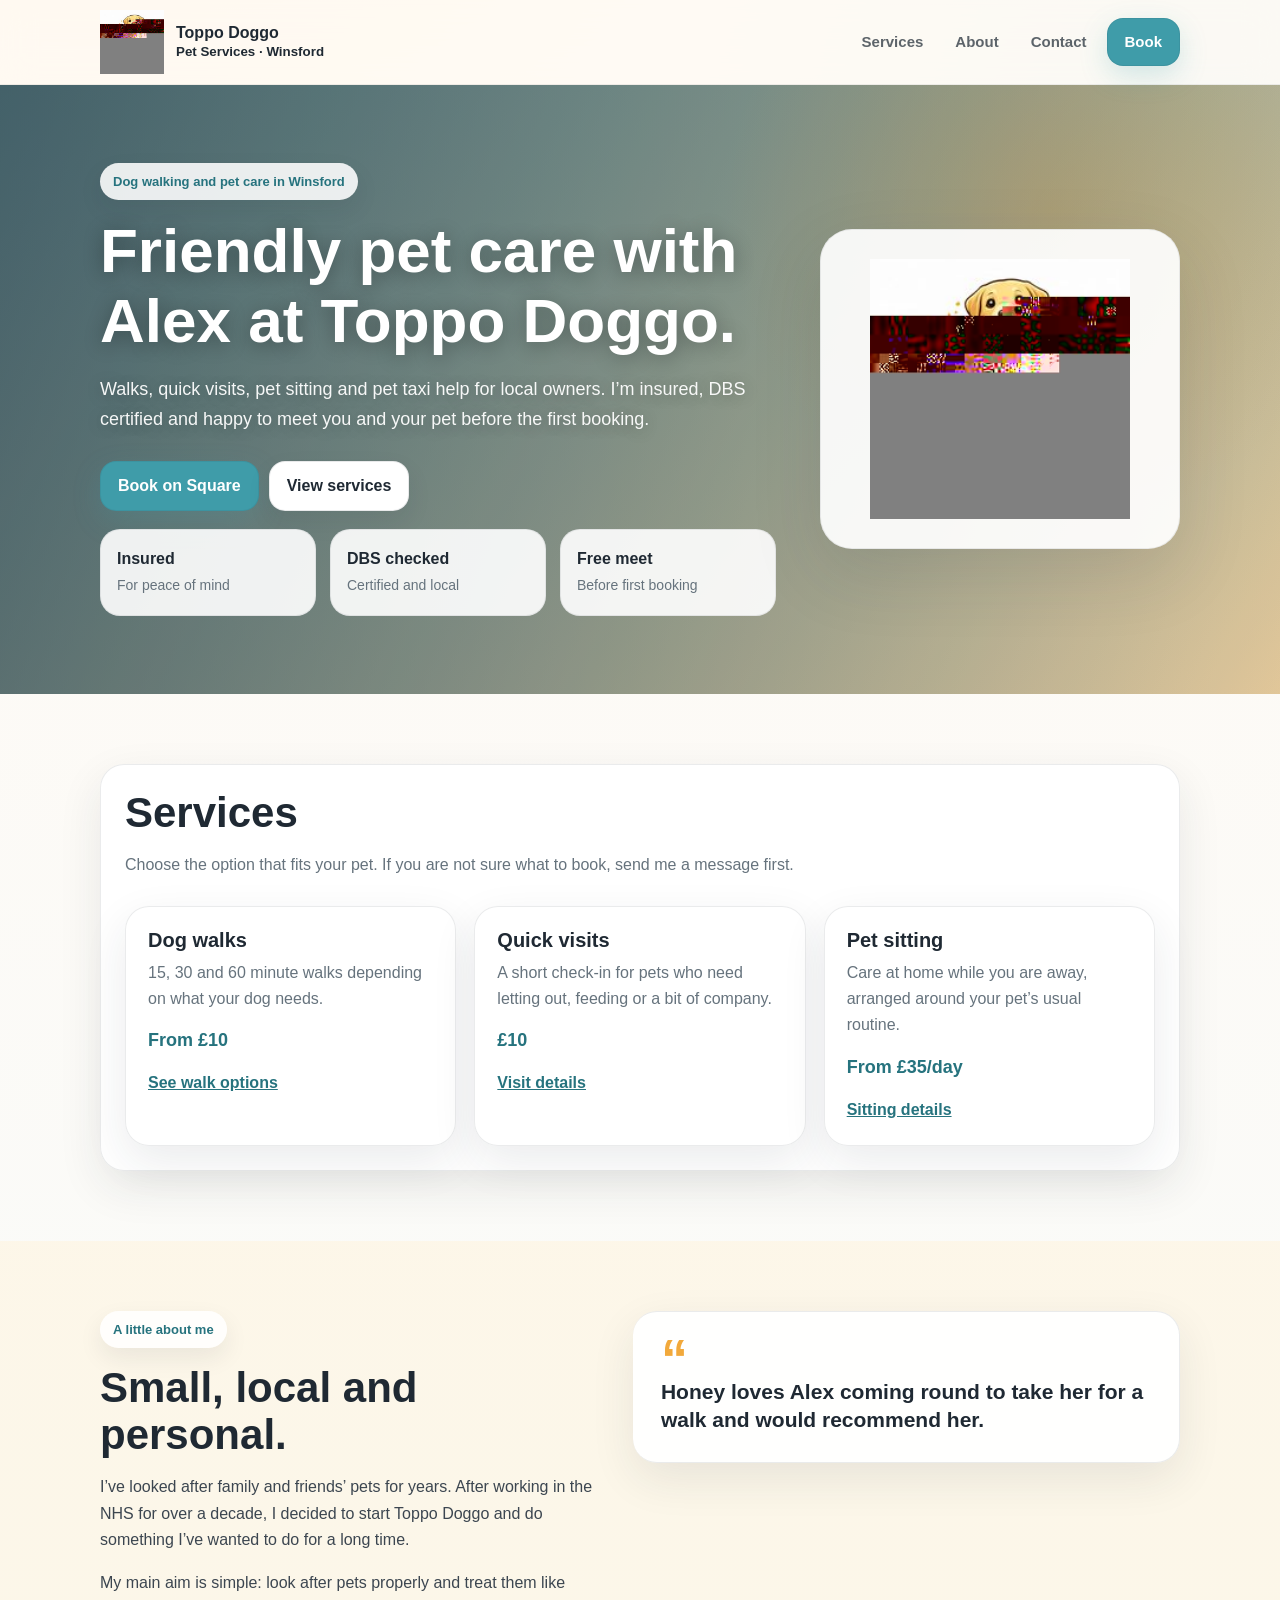
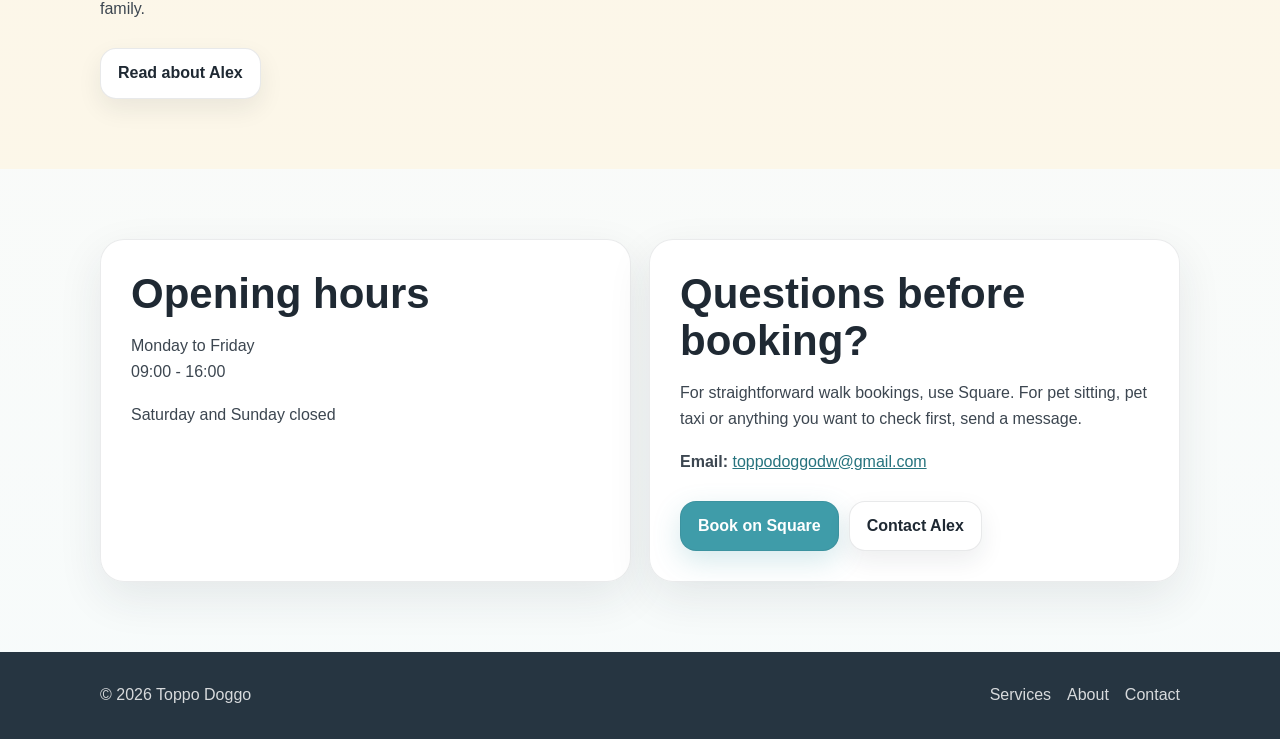
<file: index.html>
<!doctype html>
<html lang="en">
<head>
  <meta charset="utf-8">
  <meta name="viewport" content="width=device-width, initial-scale=1">
  <title>Toppo Doggo | Dog Walking and Pet Services in Winsford</title>
  <meta name="description" content="Dog walking, pet sitting, quick visits and pet taxi services in Winsford from Alex at Toppo Doggo.">
  <link rel="stylesheet" href="style.css">
</head>
<body>
  <a class="skip-link" href="#main">Skip to content</a>
  <header class="site-header">
    <div class="nav">
      <a class="brand" href="index.html" aria-label="Toppo Doggo home"><span class="logo-mark">Toppo Doggo</span><span>Toppo Doggo<br><small>Pet Services · Winsford</small></span></a>
      <nav class="nav-links" aria-label="Main navigation"><a href="services.html">Services</a><a href="about.html">About</a><a href="contact.html">Contact</a><a class="button" href="https://toppo-doggo.square.site/s/appointments">Book</a></nav>
    </div>
  </header>

  <main id="main">
    <section class="hero">
      <div class="hero-inner">
        <div>
          <p class="eyebrow">Dog walking and pet care in Winsford</p>
          <h1>Friendly pet care with Alex at Toppo Doggo.</h1>
          <p class="lead">Walks, quick visits, pet sitting and pet taxi help for local owners. I’m insured, DBS certified and happy to meet you and your pet before the first booking.</p>
          <div class="actions"><a class="button" href="https://toppo-doggo.square.site/s/appointments">Book on Square</a><a class="button secondary" href="services.html">View services</a></div>
          <div class="mini-grid">
            <div class="mini-card"><strong>Insured</strong><span>For peace of mind</span></div>
            <div class="mini-card"><strong>DBS checked</strong><span>Certified and local</span></div>
            <div class="mini-card"><strong>Free meet</strong><span>Before first booking</span></div>
          </div>
        </div>
        <aside class="logo-panel" aria-label="Toppo Doggo logo">
          <img src="assets/logo.svg" alt="Toppo Doggo Pet Services logo">
        </aside>
      </div>
    </section>

    <section class="section">
      <div class="wrap">
        <div class="notice-card">
          <div class="section-head">
            <h2>Services</h2>
            <p>Choose the option that fits your pet. If you are not sure what to book, send me a message first.</p>
          </div>
          <div class="grid">
            <article class="card"><h3>Dog walks</h3><p>15, 30 and 60 minute walks depending on what your dog needs.</p><span class="price">From &pound;10</span><a class="card-link" href="services.html">See walk options</a></article>
            <article class="card"><h3>Quick visits</h3><p>A short check-in for pets who need letting out, feeding or a bit of company.</p><span class="price">&pound;10</span><a class="card-link" href="quick-visit.html">Visit details</a></article>
            <article class="card"><h3>Pet sitting</h3><p>Care at home while you are away, arranged around your pet’s usual routine.</p><span class="price">From &pound;35/day</span><a class="card-link" href="pet-sitting.html">Sitting details</a></article>
          </div>
        </div>
      </div>
    </section>

    <section class="section cream">
      <div class="wrap split">
        <div>
          <p class="eyebrow">A little about me</p>
          <h2>Small, local and personal.</h2>
          <p>I’ve looked after family and friends’ pets for years. After working in the NHS for over a decade, I decided to start Toppo Doggo and do something I’ve wanted to do for a long time.</p>
          <p>My main aim is simple: look after pets properly and treat them like family.</p>
          <div class="actions"><a class="button secondary" href="about.html">Read about Alex</a></div>
        </div>
        <div class="quote"><p>Honey loves Alex coming round to take her for a walk and would recommend her.</p></div>
      </div>
    </section>

    <section class="section">
      <div class="wrap grid two">
        <div class="contact-panel">
          <h2>Opening hours</h2>
          <p>Monday to Friday<br>09:00 - 16:00</p>
          <p>Saturday and Sunday closed</p>
        </div>
        <div class="contact-panel">
          <h2>Questions before booking?</h2>
          <p>For straightforward walk bookings, use Square. For pet sitting, pet taxi or anything you want to check first, send a message.</p>
          <p><strong>Email:</strong> <a href="mailto:toppodoggodw@gmail.com">toppodoggodw@gmail.com</a></p>
          <div class="actions"><a class="button" href="https://toppo-doggo.square.site/s/appointments">Book on Square</a><a class="button secondary" href="contact.html">Contact Alex</a></div>
        </div>
      </div>
    </section>
  </main>

  <footer class="site-footer"><div class="footer-inner"><span>© 2026 Toppo Doggo</span><div class="footer-links"><a href="services.html">Services</a><a href="about.html">About</a><a href="contact.html">Contact</a></div></div></footer>
</body>
</html>
</file>
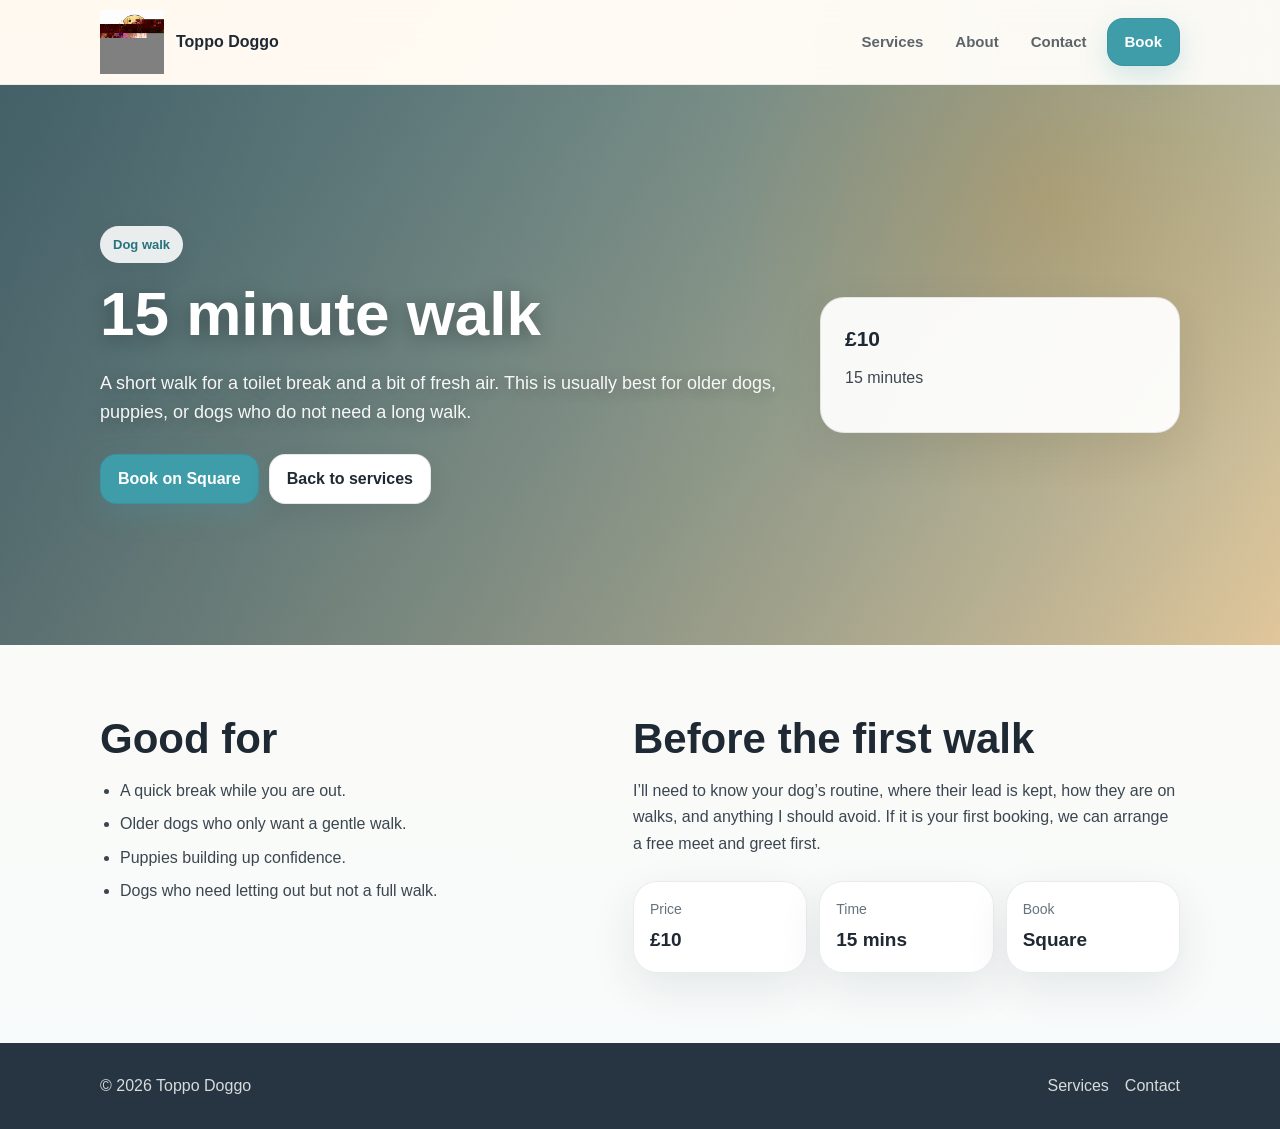
<file: 15-minute-walk.html>
<!doctype html>
<html lang="en">
<head><meta charset="utf-8"><meta name="viewport" content="width=device-width, initial-scale=1"><title>15 Minute Walk | Toppo Doggo</title><meta name="description" content="15 minute dog walk in Winsford from Toppo Doggo."><link rel="stylesheet" href="style.css"></head>
<body><a class="skip-link" href="#main">Skip to content</a><header class="site-header"><div class="nav"><a class="brand" href="index.html"><span class="logo-mark">TOPPO<br>DOGGO</span><span>Toppo Doggo</span></a><nav class="nav-links"><a href="services.html">Services</a><a href="about.html">About</a><a href="contact.html">Contact</a><a class="button" href="https://toppo-doggo.square.site/s/appointments">Book</a></nav></div></header><main id="main"><section class="hero"><div class="hero-inner"><div><p class="eyebrow">Dog walk</p><h1>15 minute walk</h1><p class="lead">A short walk for a toilet break and a bit of fresh air. This is usually best for older dogs, puppies, or dogs who do not need a long walk.</p><div class="actions"><a class="button" href="https://toppo-doggo.square.site/s/appointments">Book on Square</a><a class="button secondary" href="services.html">Back to services</a></div></div><aside class="notice-card"><strong>&pound;10</strong><p>15 minutes</p></aside></div></section><section class="section"><div class="wrap split"><div><h2>Good for</h2><ul class="list"><li>A quick break while you are out.</li><li>Older dogs who only want a gentle walk.</li><li>Puppies building up confidence.</li><li>Dogs who need letting out but not a full walk.</li></ul></div><div><h2>Before the first walk</h2><p>I’ll need to know your dog’s routine, where their lead is kept, how they are on walks, and anything I should avoid. If it is your first booking, we can arrange a free meet and greet first.</p><div class="service-meta"><div class="price-card"><span>Price</span><strong>&pound;10</strong></div><div class="price-card"><span>Time</span><strong>15 mins</strong></div><div class="price-card"><span>Book</span><strong>Square</strong></div></div></div></div></section></main><footer class="site-footer"><div class="footer-inner"><span>© 2026 Toppo Doggo</span><div class="footer-links"><a href="services.html">Services</a><a href="contact.html">Contact</a></div></div></footer></body></html>
</file>
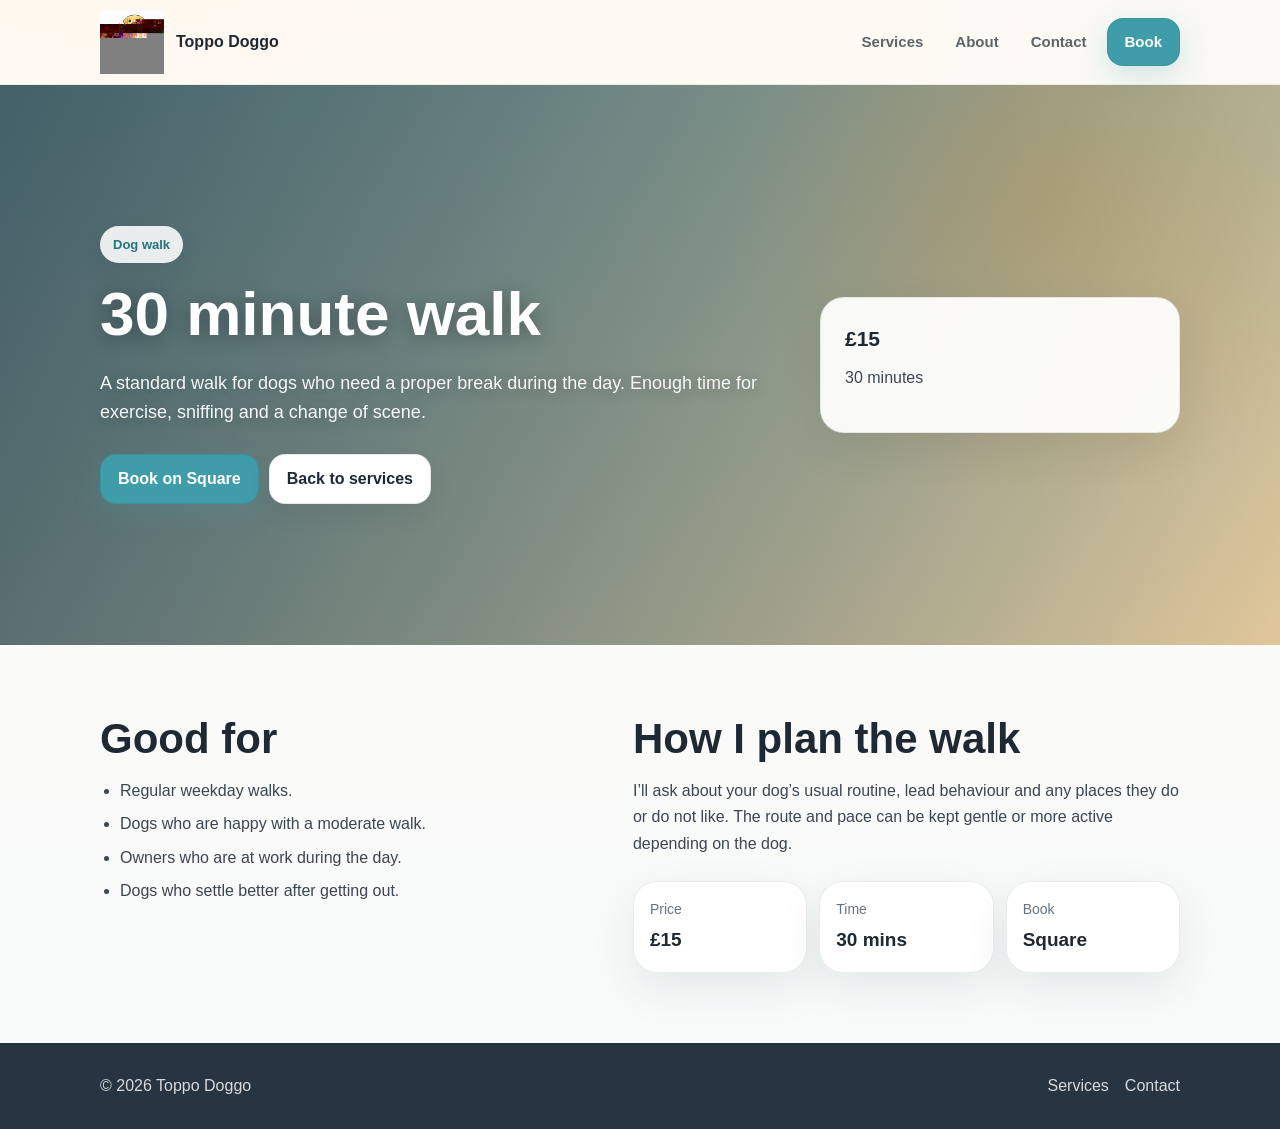
<file: 30-minute-walk.html>
<!doctype html>
<html lang="en">
<head><meta charset="utf-8"><meta name="viewport" content="width=device-width, initial-scale=1"><title>30 Minute Walk | Toppo Doggo</title><meta name="description" content="30 minute dog walk in Winsford from Toppo Doggo."><link rel="stylesheet" href="style.css"></head>
<body><a class="skip-link" href="#main">Skip to content</a><header class="site-header"><div class="nav"><a class="brand" href="index.html"><span class="logo-mark">TOPPO<br>DOGGO</span><span>Toppo Doggo</span></a><nav class="nav-links"><a href="services.html">Services</a><a href="about.html">About</a><a href="contact.html">Contact</a><a class="button" href="https://toppo-doggo.square.site/s/appointments">Book</a></nav></div></header><main id="main"><section class="hero"><div class="hero-inner"><div><p class="eyebrow">Dog walk</p><h1>30 minute walk</h1><p class="lead">A standard walk for dogs who need a proper break during the day. Enough time for exercise, sniffing and a change of scene.</p><div class="actions"><a class="button" href="https://toppo-doggo.square.site/s/appointments">Book on Square</a><a class="button secondary" href="services.html">Back to services</a></div></div><aside class="notice-card"><strong>&pound;15</strong><p>30 minutes</p></aside></div></section><section class="section"><div class="wrap split"><div><h2>Good for</h2><ul class="list"><li>Regular weekday walks.</li><li>Dogs who are happy with a moderate walk.</li><li>Owners who are at work during the day.</li><li>Dogs who settle better after getting out.</li></ul></div><div><h2>How I plan the walk</h2><p>I’ll ask about your dog’s usual routine, lead behaviour and any places they do or do not like. The route and pace can be kept gentle or more active depending on the dog.</p><div class="service-meta"><div class="price-card"><span>Price</span><strong>&pound;15</strong></div><div class="price-card"><span>Time</span><strong>30 mins</strong></div><div class="price-card"><span>Book</span><strong>Square</strong></div></div></div></div></section></main><footer class="site-footer"><div class="footer-inner"><span>© 2026 Toppo Doggo</span><div class="footer-links"><a href="services.html">Services</a><a href="contact.html">Contact</a></div></div></footer></body></html>
</file>
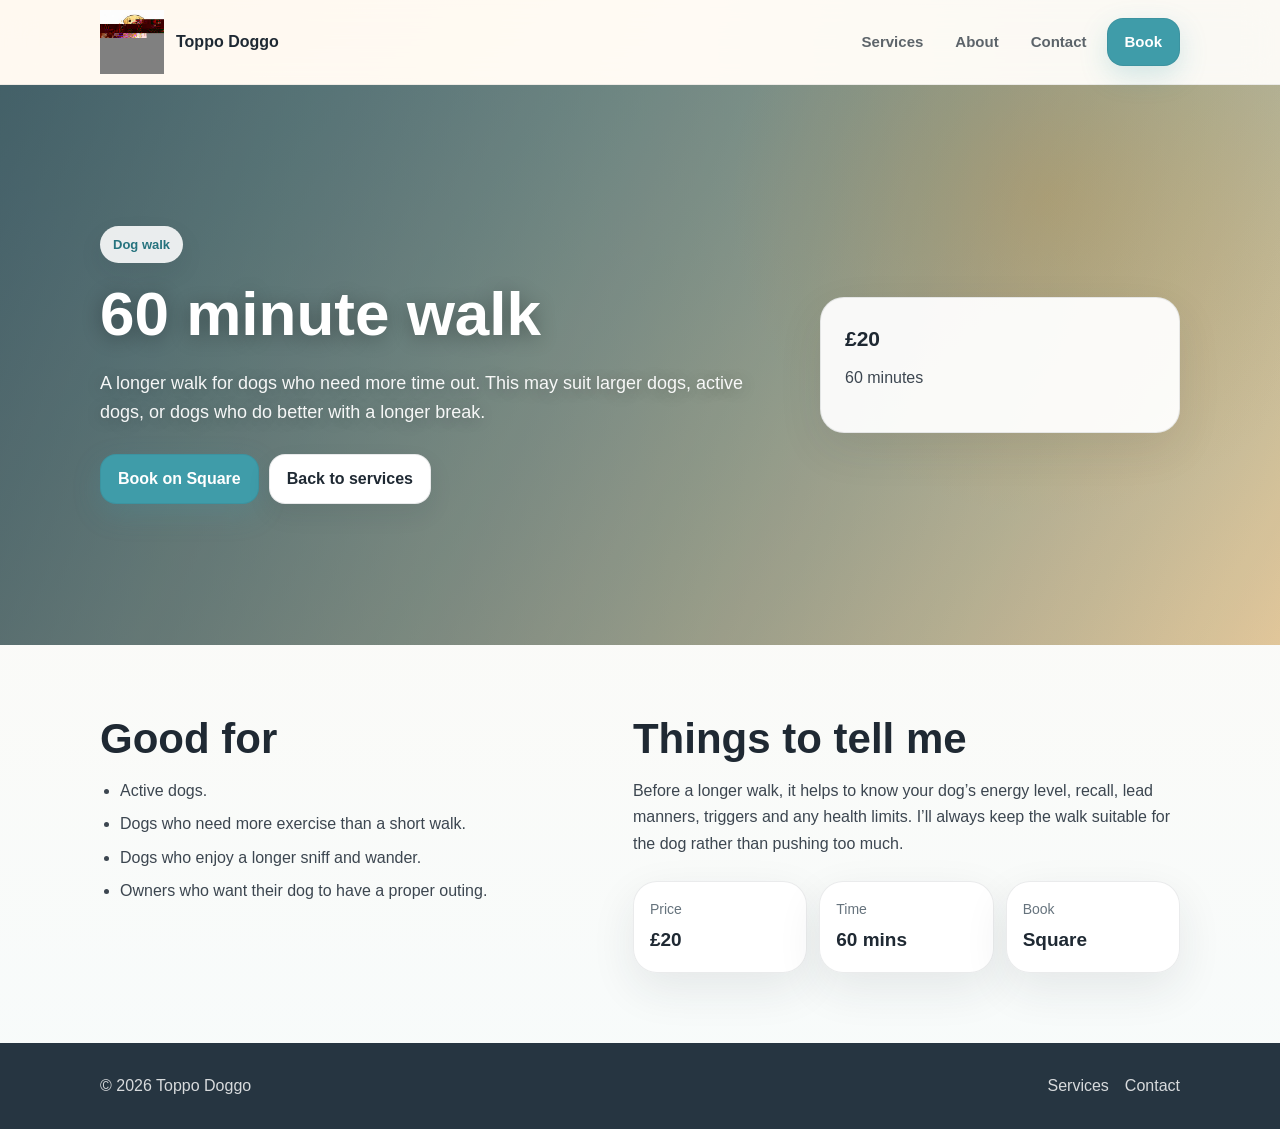
<file: 60-minute-walk.html>
<!doctype html>
<html lang="en">
<head><meta charset="utf-8"><meta name="viewport" content="width=device-width, initial-scale=1"><title>60 Minute Walk | Toppo Doggo</title><meta name="description" content="60 minute dog walk in Winsford from Toppo Doggo."><link rel="stylesheet" href="style.css"></head>
<body><a class="skip-link" href="#main">Skip to content</a><header class="site-header"><div class="nav"><a class="brand" href="index.html"><span class="logo-mark">TOPPO<br>DOGGO</span><span>Toppo Doggo</span></a><nav class="nav-links"><a href="services.html">Services</a><a href="about.html">About</a><a href="contact.html">Contact</a><a class="button" href="https://toppo-doggo.square.site/s/appointments">Book</a></nav></div></header><main id="main"><section class="hero"><div class="hero-inner"><div><p class="eyebrow">Dog walk</p><h1>60 minute walk</h1><p class="lead">A longer walk for dogs who need more time out. This may suit larger dogs, active dogs, or dogs who do better with a longer break.</p><div class="actions"><a class="button" href="https://toppo-doggo.square.site/s/appointments">Book on Square</a><a class="button secondary" href="services.html">Back to services</a></div></div><aside class="notice-card"><strong>&pound;20</strong><p>60 minutes</p></aside></div></section><section class="section"><div class="wrap split"><div><h2>Good for</h2><ul class="list"><li>Active dogs.</li><li>Dogs who need more exercise than a short walk.</li><li>Dogs who enjoy a longer sniff and wander.</li><li>Owners who want their dog to have a proper outing.</li></ul></div><div><h2>Things to tell me</h2><p>Before a longer walk, it helps to know your dog’s energy level, recall, lead manners, triggers and any health limits. I’ll always keep the walk suitable for the dog rather than pushing too much.</p><div class="service-meta"><div class="price-card"><span>Price</span><strong>&pound;20</strong></div><div class="price-card"><span>Time</span><strong>60 mins</strong></div><div class="price-card"><span>Book</span><strong>Square</strong></div></div></div></div></section></main><footer class="site-footer"><div class="footer-inner"><span>© 2026 Toppo Doggo</span><div class="footer-links"><a href="services.html">Services</a><a href="contact.html">Contact</a></div></div></footer></body></html>
</file>
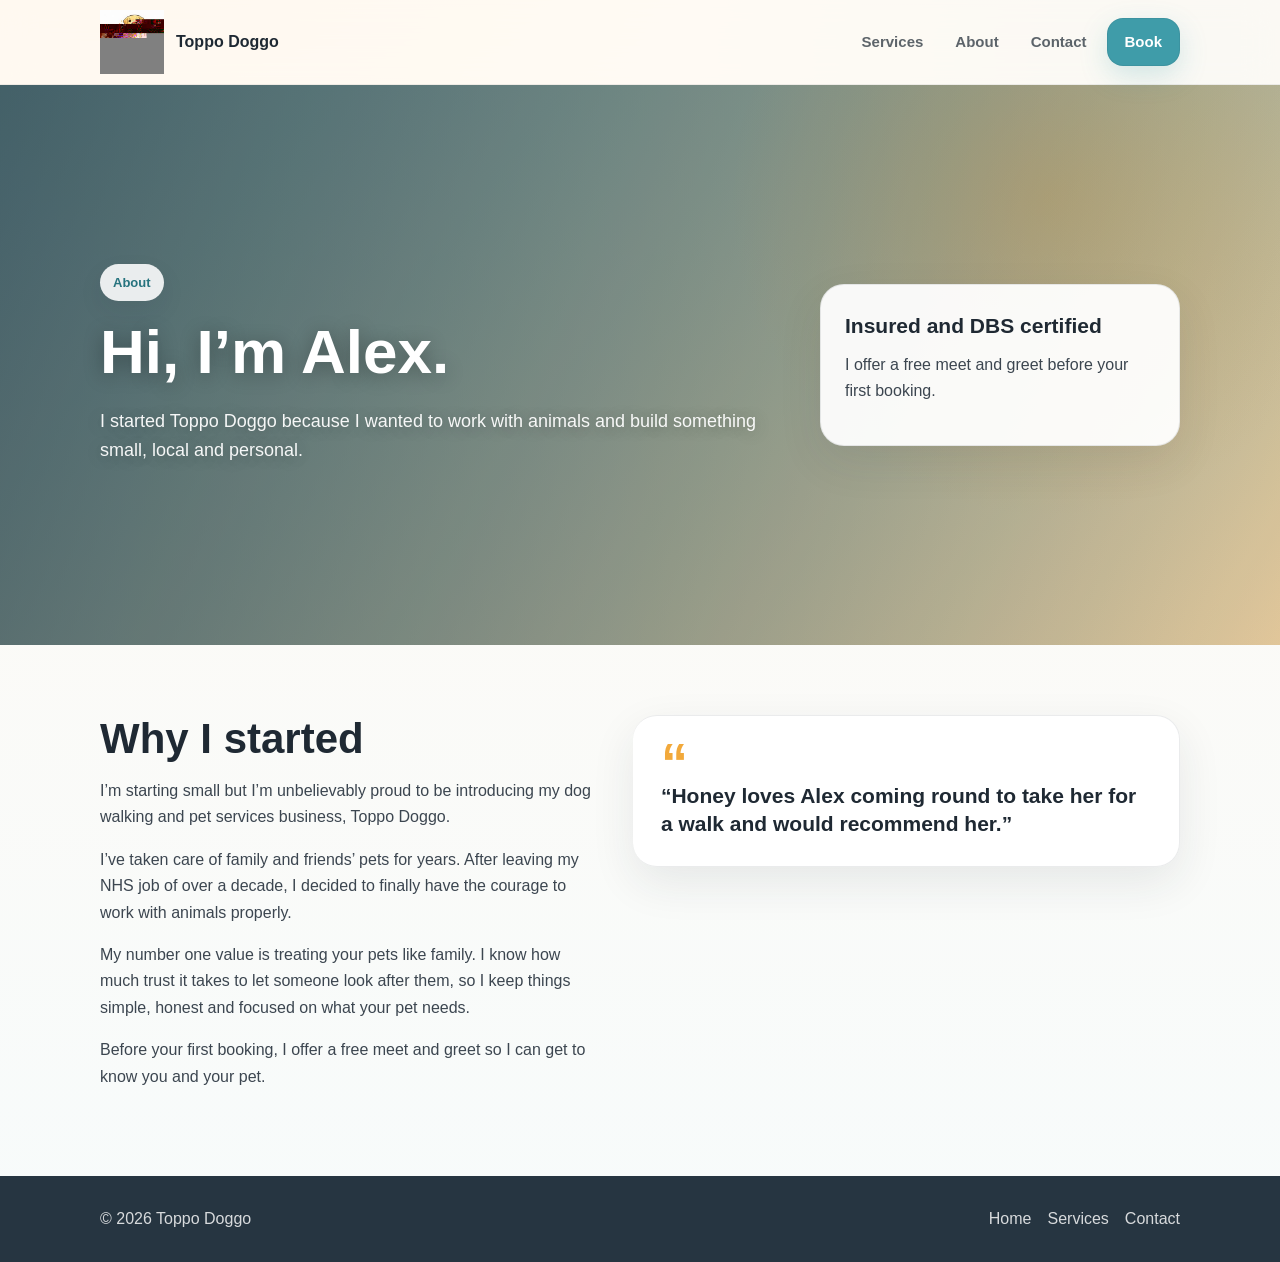
<file: about.html>
<!doctype html>
<html lang="en">
<head>
  <meta charset="utf-8">
  <meta name="viewport" content="width=device-width, initial-scale=1">
  <title>About Alex | Toppo Doggo</title>
  <meta name="description" content="Meet Alex, owner of Toppo Doggo dog walking and pet services in Winsford.">
  <link rel="stylesheet" href="style.css">
</head>
<body>
  <a class="skip-link" href="#main">Skip to content</a>
  <header class="site-header"><div class="nav"><a class="brand" href="index.html"><span class="logo-mark">TOPPO<br>DOGGO</span><span>Toppo Doggo</span></a><nav class="nav-links"><a href="services.html">Services</a><a href="about.html">About</a><a href="contact.html">Contact</a><a class="button" href="https://toppo-doggo.square.site/s/appointments">Book</a></nav></div></header>
  <main id="main">
    <section class="hero"><div class="hero-inner"><div><p class="eyebrow">About</p><h1>Hi, I’m Alex.</h1><p class="lead">I started Toppo Doggo because I wanted to work with animals and build something small, local and personal.</p></div><aside class="notice-card"><strong>Insured and DBS certified</strong><p>I offer a free meet and greet before your first booking.</p></aside></div></section>
    <section class="section"><div class="wrap split"><div><h2>Why I started</h2><p>I’m starting small but I’m unbelievably proud to be introducing my dog walking and pet services business, Toppo Doggo.</p><p>I’ve taken care of family and friends’ pets for years. After leaving my NHS job of over a decade, I decided to finally have the courage to work with animals properly.</p><p>My number one value is treating your pets like family. I know how much trust it takes to let someone look after them, so I keep things simple, honest and focused on what your pet needs.</p><p>Before your first booking, I offer a free meet and greet so I can get to know you and your pet.</p></div><div class="quote"><p>“Honey loves Alex coming round to take her for a walk and would recommend her.”</p></div></div></section>
  </main>
  <footer class="site-footer"><div class="footer-inner"><span>© 2026 Toppo Doggo</span><div class="footer-links"><a href="index.html">Home</a><a href="services.html">Services</a><a href="contact.html">Contact</a></div></div></footer>
</body>
</html>
</file>
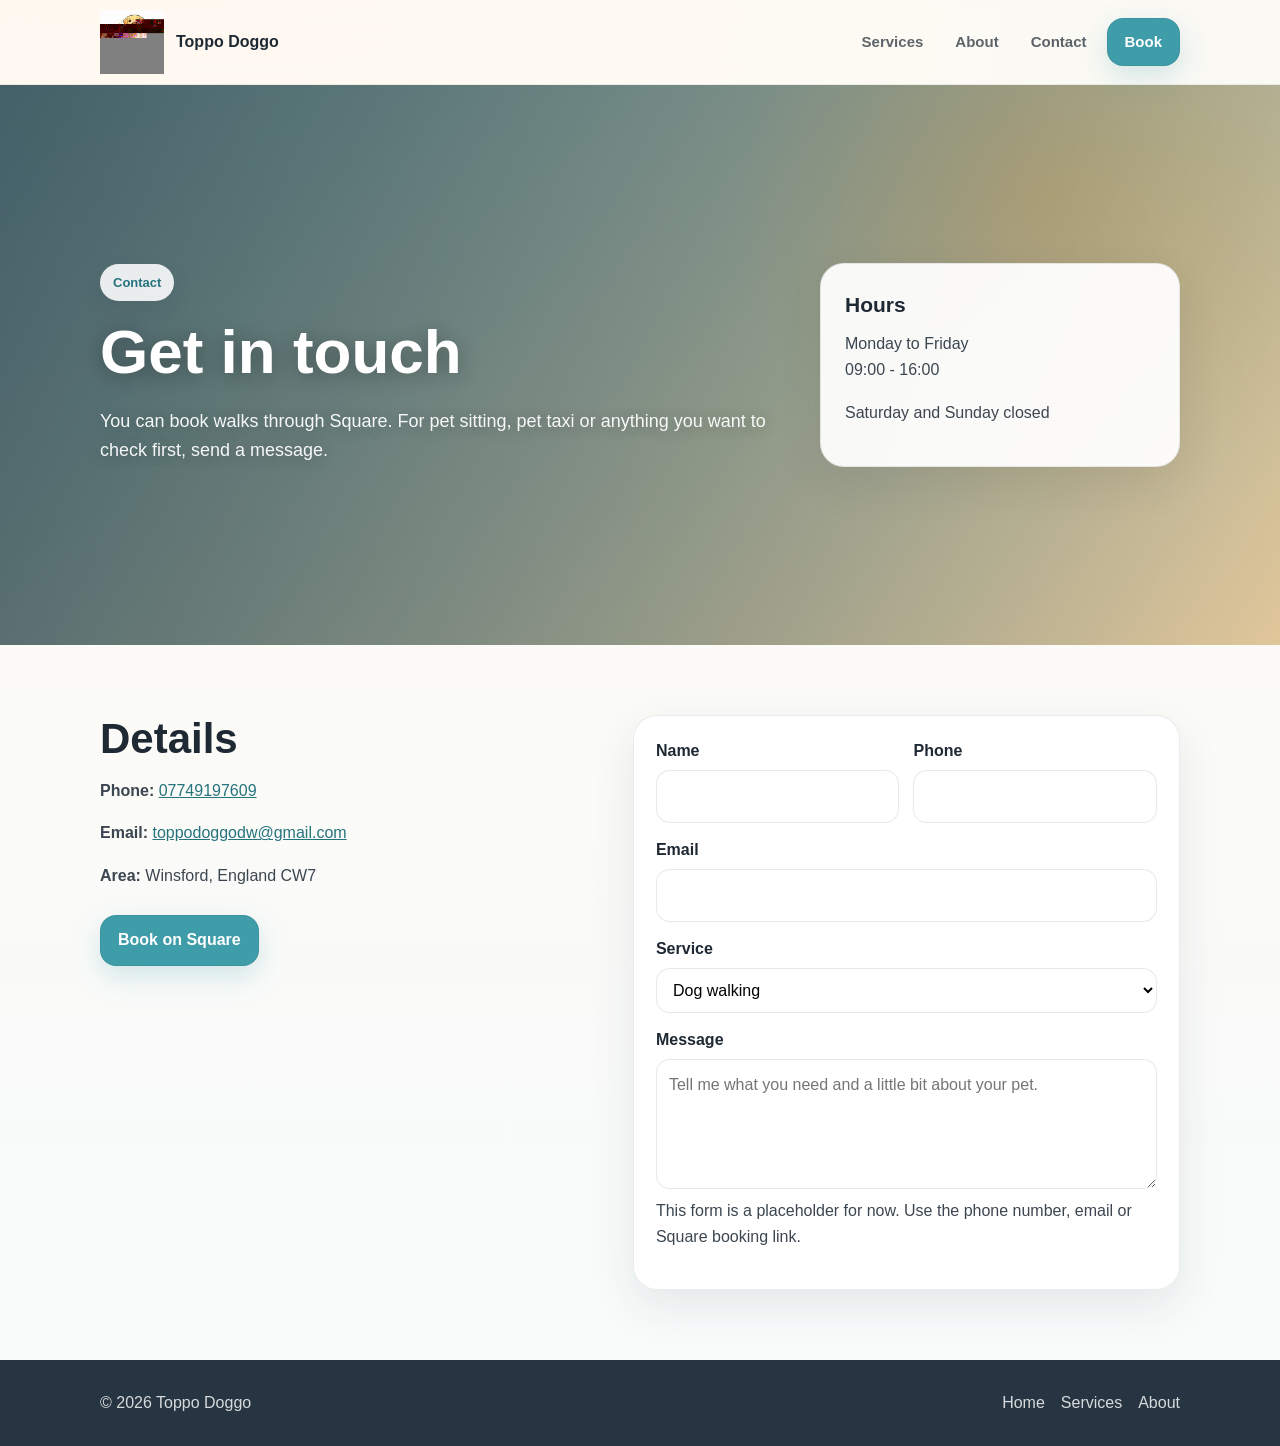
<file: contact.html>
<!doctype html>
<html lang="en">
<head>
  <meta charset="utf-8">
  <meta name="viewport" content="width=device-width, initial-scale=1">
  <title>Contact | Toppo Doggo</title>
  <meta name="description" content="Contact Toppo Doggo in Winsford for dog walking, pet sitting, quick visits and pet taxi services.">
  <link rel="stylesheet" href="style.css">
</head>
<body>
  <a class="skip-link" href="#main">Skip to content</a>
  <header class="site-header"><div class="nav"><a class="brand" href="index.html"><span class="logo-mark">TOPPO<br>DOGGO</span><span>Toppo Doggo</span></a><nav class="nav-links"><a href="services.html">Services</a><a href="about.html">About</a><a href="contact.html">Contact</a><a class="button" href="https://toppo-doggo.square.site/s/appointments">Book</a></nav></div></header>
  <main id="main">
    <section class="hero"><div class="hero-inner"><div><p class="eyebrow">Contact</p><h1>Get in touch</h1><p class="lead">You can book walks through Square. For pet sitting, pet taxi or anything you want to check first, send a message.</p></div><aside class="notice-card"><strong>Hours</strong><p>Monday to Friday<br>09:00 - 16:00</p><p>Saturday and Sunday closed</p></aside></div></section>
    <section class="section"><div class="wrap split"><div><h2>Details</h2><p><strong>Phone:</strong> <a href="tel:07749197609">07749197609</a></p><p><strong>Email:</strong> <a href="mailto:toppodoggodw@gmail.com">toppodoggodw@gmail.com</a></p><p><strong>Area:</strong> Winsford, England CW7</p><div class="actions"><a class="button" href="https://toppo-doggo.square.site/s/appointments">Book on Square</a></div></div><form class="form-box"><div class="form-grid"><div><label for="name">Name</label><input id="name" name="name"></div><div><label for="phone">Phone</label><input id="phone" name="phone"></div><div class="full"><label for="email">Email</label><input id="email" name="email" type="email"></div><div class="full"><label for="service">Service</label><select id="service" name="service"><option>Dog walking</option><option>Quick visit</option><option>Pet sitting</option><option>Pet taxi</option><option>Not sure yet</option></select></div><div class="full"><label for="message">Message</label><textarea id="message" name="message" placeholder="Tell me what you need and a little bit about your pet."></textarea></div></div><p>This form is a placeholder for now. Use the phone number, email or Square booking link.</p></form></div></section>
  </main>
  <footer class="site-footer"><div class="footer-inner"><span>© 2026 Toppo Doggo</span><div class="footer-links"><a href="index.html">Home</a><a href="services.html">Services</a><a href="about.html">About</a></div></div></footer>
</body>
</html>
</file>
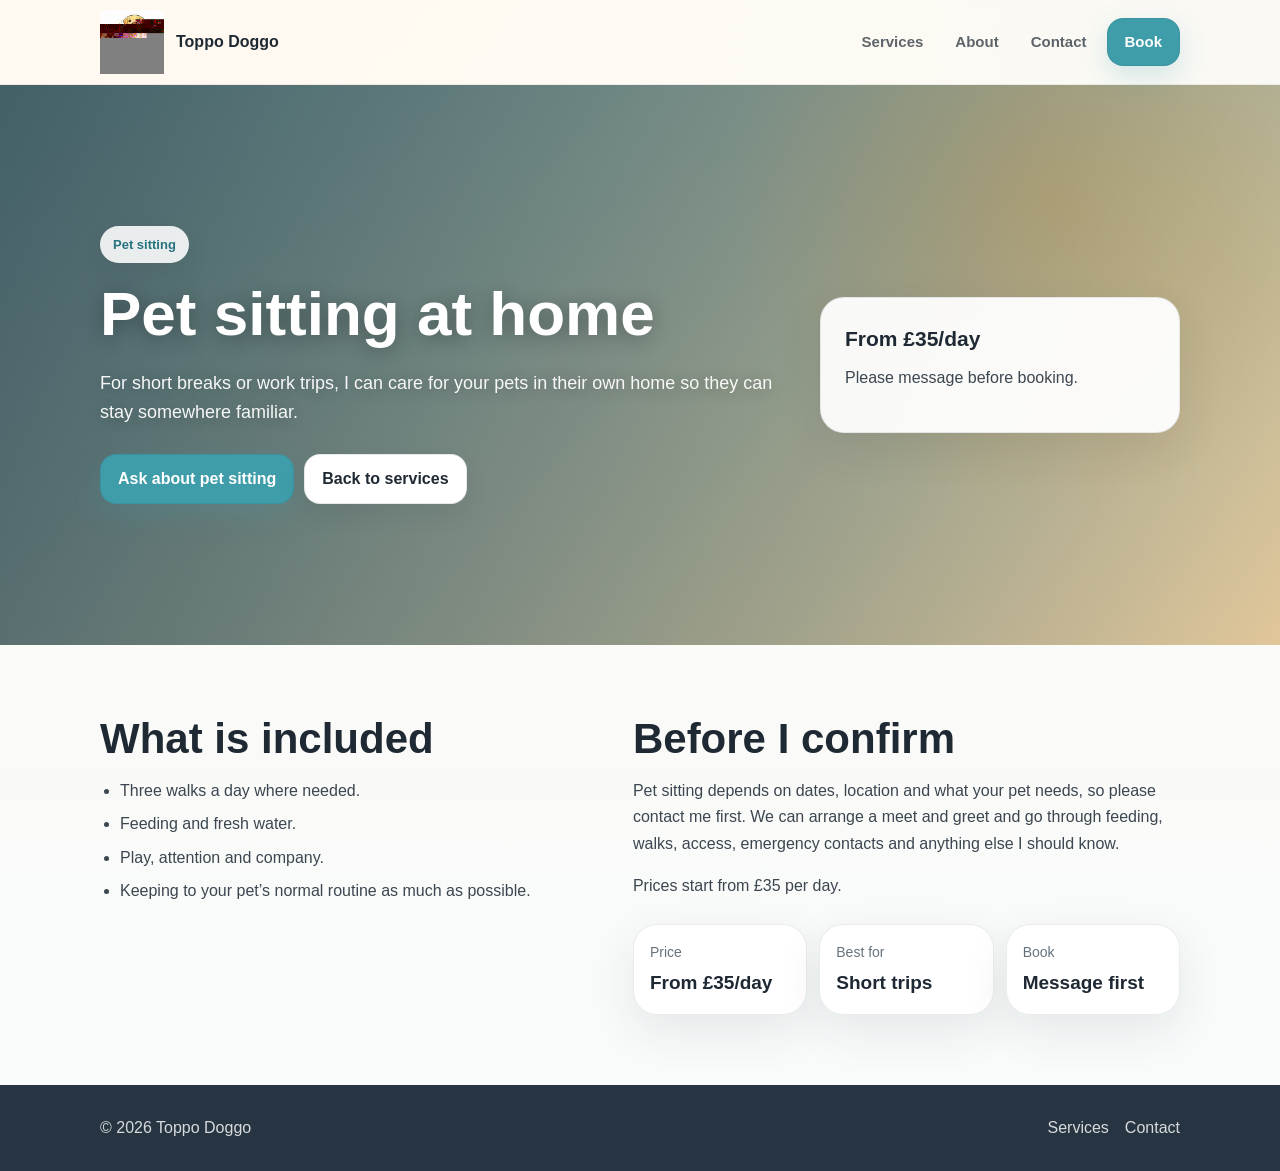
<file: pet-sitting.html>
<!doctype html>
<html lang="en">
<head><meta charset="utf-8"><meta name="viewport" content="width=device-width, initial-scale=1"><title>Pet Sitting | Toppo Doggo</title><meta name="description" content="Pet sitting in Winsford from Toppo Doggo."><link rel="stylesheet" href="style.css"></head>
<body><a class="skip-link" href="#main">Skip to content</a><header class="site-header"><div class="nav"><a class="brand" href="index.html"><span class="logo-mark">TOPPO<br>DOGGO</span><span>Toppo Doggo</span></a><nav class="nav-links"><a href="services.html">Services</a><a href="about.html">About</a><a href="contact.html">Contact</a><a class="button" href="https://toppo-doggo.square.site/s/appointments">Book</a></nav></div></header><main id="main"><section class="hero"><div class="hero-inner"><div><p class="eyebrow">Pet sitting</p><h1>Pet sitting at home</h1><p class="lead">For short breaks or work trips, I can care for your pets in their own home so they can stay somewhere familiar.</p><div class="actions"><a class="button" href="contact.html">Ask about pet sitting</a><a class="button secondary" href="services.html">Back to services</a></div></div><aside class="notice-card"><strong>From &pound;35/day</strong><p>Please message before booking.</p></aside></div></section><section class="section"><div class="wrap split"><div><h2>What is included</h2><ul class="list"><li>Three walks a day where needed.</li><li>Feeding and fresh water.</li><li>Play, attention and company.</li><li>Keeping to your pet’s normal routine as much as possible.</li></ul></div><div><h2>Before I confirm</h2><p>Pet sitting depends on dates, location and what your pet needs, so please contact me first. We can arrange a meet and greet and go through feeding, walks, access, emergency contacts and anything else I should know.</p><p>Prices start from &pound;35 per day.</p><div class="service-meta"><div class="price-card"><span>Price</span><strong>From &pound;35/day</strong></div><div class="price-card"><span>Best for</span><strong>Short trips</strong></div><div class="price-card"><span>Book</span><strong>Message first</strong></div></div></div></div></section></main><footer class="site-footer"><div class="footer-inner"><span>© 2026 Toppo Doggo</span><div class="footer-links"><a href="services.html">Services</a><a href="contact.html">Contact</a></div></div></footer></body></html>
</file>
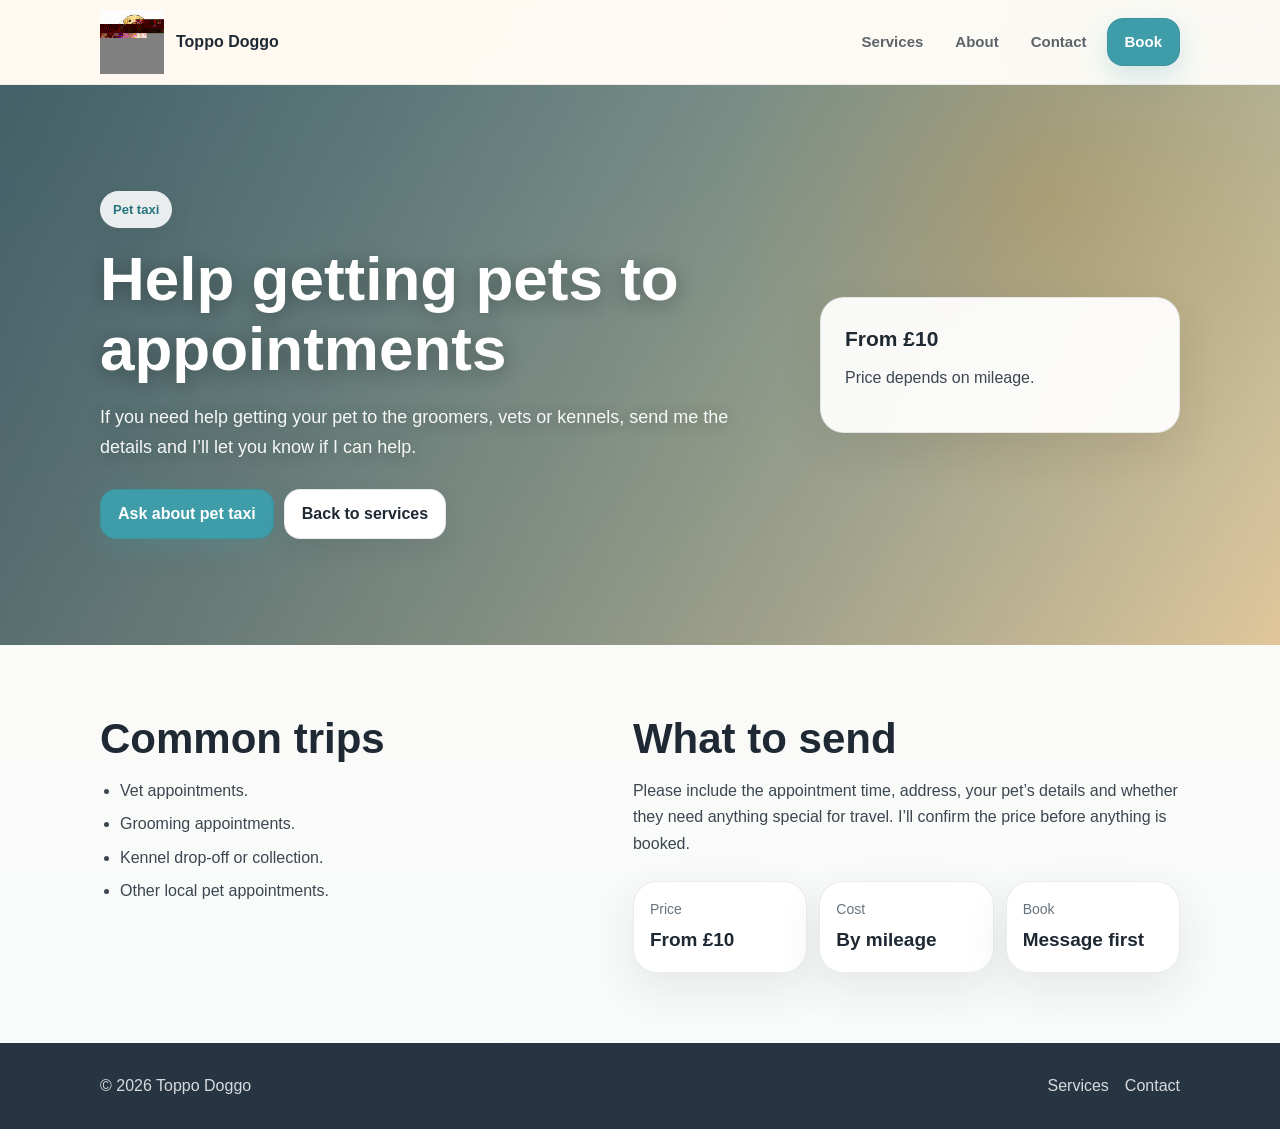
<file: pet-taxi.html>
<!doctype html>
<html lang="en">
<head><meta charset="utf-8"><meta name="viewport" content="width=device-width, initial-scale=1"><title>Pet Taxi | Toppo Doggo</title><meta name="description" content="Pet taxi service in Winsford from Toppo Doggo."><link rel="stylesheet" href="style.css"></head>
<body><a class="skip-link" href="#main">Skip to content</a><header class="site-header"><div class="nav"><a class="brand" href="index.html"><span class="logo-mark">TOPPO<br>DOGGO</span><span>Toppo Doggo</span></a><nav class="nav-links"><a href="services.html">Services</a><a href="about.html">About</a><a href="contact.html">Contact</a><a class="button" href="https://toppo-doggo.square.site/s/appointments">Book</a></nav></div></header><main id="main"><section class="hero"><div class="hero-inner"><div><p class="eyebrow">Pet taxi</p><h1>Help getting pets to appointments</h1><p class="lead">If you need help getting your pet to the groomers, vets or kennels, send me the details and I’ll let you know if I can help.</p><div class="actions"><a class="button" href="contact.html">Ask about pet taxi</a><a class="button secondary" href="services.html">Back to services</a></div></div><aside class="notice-card"><strong>From &pound;10</strong><p>Price depends on mileage.</p></aside></div></section><section class="section"><div class="wrap split"><div><h2>Common trips</h2><ul class="list"><li>Vet appointments.</li><li>Grooming appointments.</li><li>Kennel drop-off or collection.</li><li>Other local pet appointments.</li></ul></div><div><h2>What to send</h2><p>Please include the appointment time, address, your pet’s details and whether they need anything special for travel. I’ll confirm the price before anything is booked.</p><div class="service-meta"><div class="price-card"><span>Price</span><strong>From &pound;10</strong></div><div class="price-card"><span>Cost</span><strong>By mileage</strong></div><div class="price-card"><span>Book</span><strong>Message first</strong></div></div></div></div></section></main><footer class="site-footer"><div class="footer-inner"><span>© 2026 Toppo Doggo</span><div class="footer-links"><a href="services.html">Services</a><a href="contact.html">Contact</a></div></div></footer></body></html>
</file>
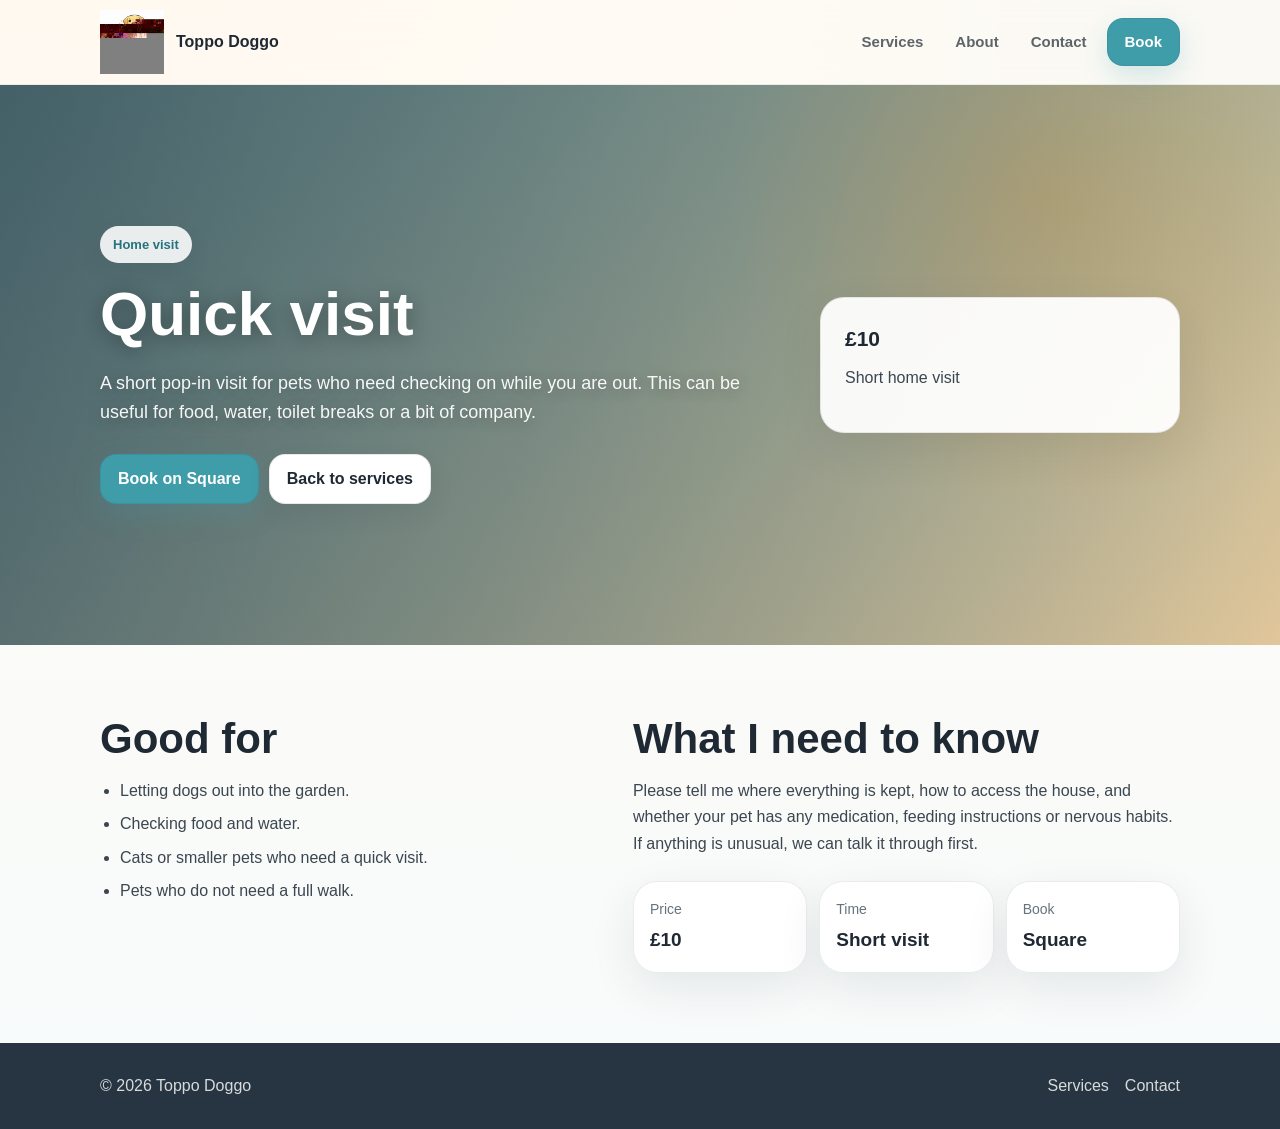
<file: quick-visit.html>
<!doctype html>
<html lang="en">
<head><meta charset="utf-8"><meta name="viewport" content="width=device-width, initial-scale=1"><title>Quick Visit | Toppo Doggo</title><meta name="description" content="Quick pet visit in Winsford from Toppo Doggo."><link rel="stylesheet" href="style.css"></head>
<body><a class="skip-link" href="#main">Skip to content</a><header class="site-header"><div class="nav"><a class="brand" href="index.html"><span class="logo-mark">TOPPO<br>DOGGO</span><span>Toppo Doggo</span></a><nav class="nav-links"><a href="services.html">Services</a><a href="about.html">About</a><a href="contact.html">Contact</a><a class="button" href="https://toppo-doggo.square.site/s/appointments">Book</a></nav></div></header><main id="main"><section class="hero"><div class="hero-inner"><div><p class="eyebrow">Home visit</p><h1>Quick visit</h1><p class="lead">A short pop-in visit for pets who need checking on while you are out. This can be useful for food, water, toilet breaks or a bit of company.</p><div class="actions"><a class="button" href="https://toppo-doggo.square.site/s/appointments">Book on Square</a><a class="button secondary" href="services.html">Back to services</a></div></div><aside class="notice-card"><strong>&pound;10</strong><p>Short home visit</p></aside></div></section><section class="section"><div class="wrap split"><div><h2>Good for</h2><ul class="list"><li>Letting dogs out into the garden.</li><li>Checking food and water.</li><li>Cats or smaller pets who need a quick visit.</li><li>Pets who do not need a full walk.</li></ul></div><div><h2>What I need to know</h2><p>Please tell me where everything is kept, how to access the house, and whether your pet has any medication, feeding instructions or nervous habits. If anything is unusual, we can talk it through first.</p><div class="service-meta"><div class="price-card"><span>Price</span><strong>&pound;10</strong></div><div class="price-card"><span>Time</span><strong>Short visit</strong></div><div class="price-card"><span>Book</span><strong>Square</strong></div></div></div></div></section></main><footer class="site-footer"><div class="footer-inner"><span>© 2026 Toppo Doggo</span><div class="footer-links"><a href="services.html">Services</a><a href="contact.html">Contact</a></div></div></footer></body></html>
</file>
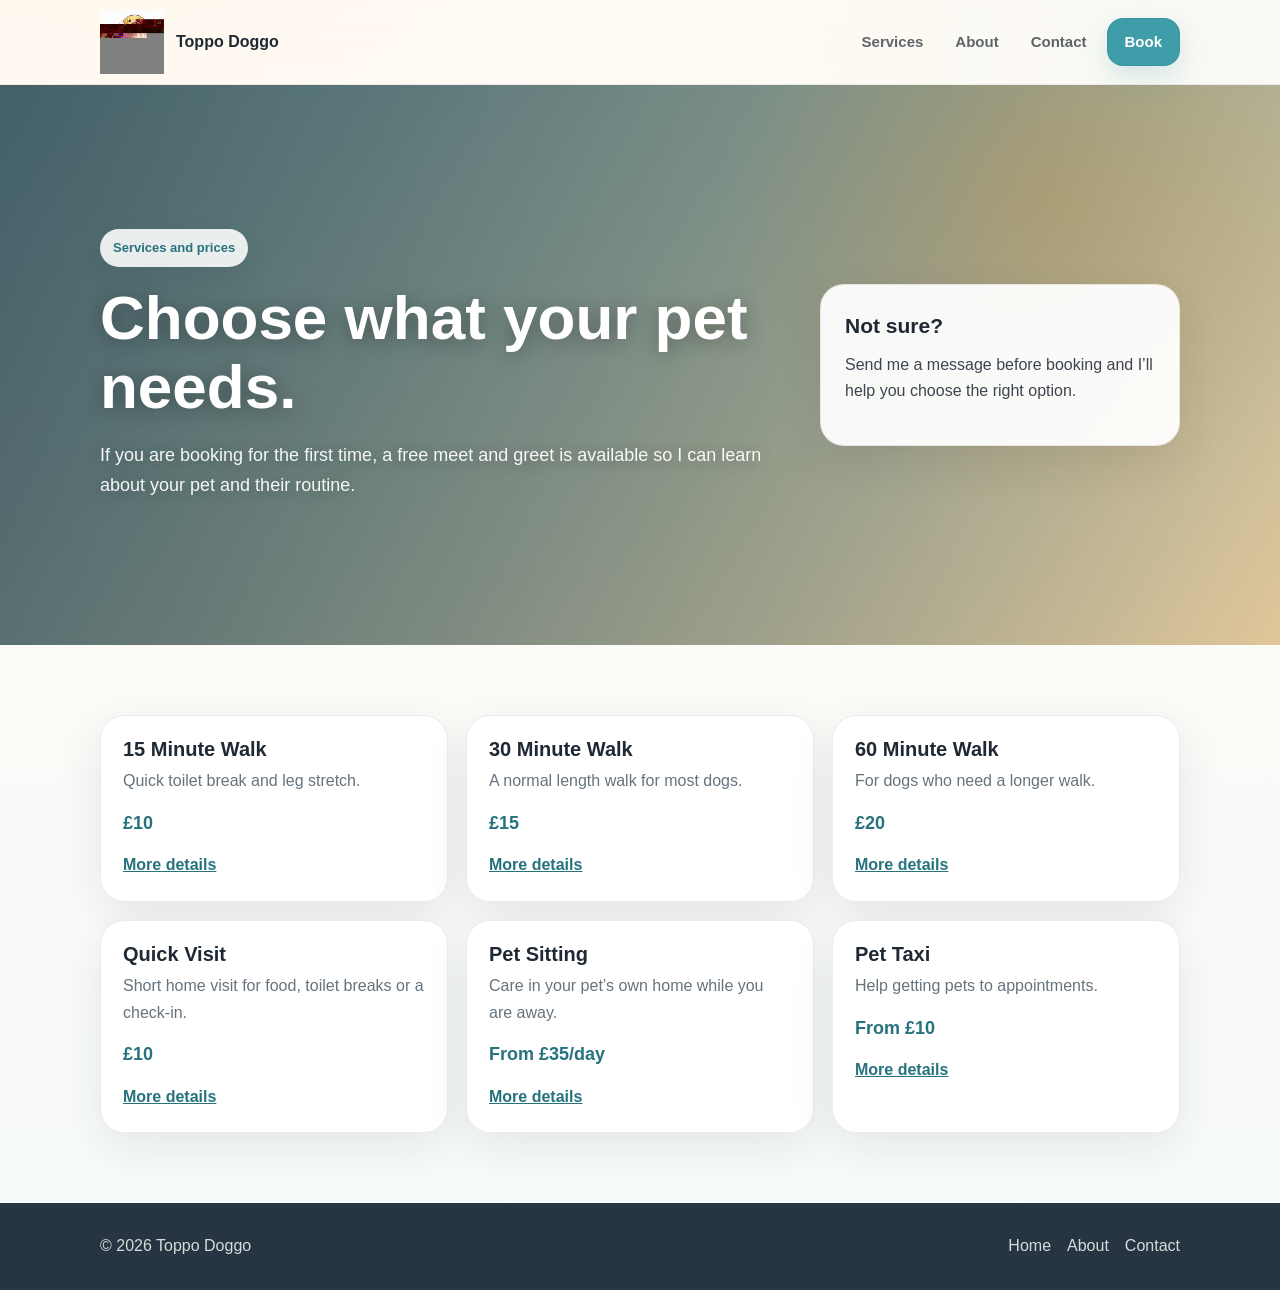
<file: services.html>
<!doctype html>
<html lang="en">
<head>
  <meta charset="utf-8">
  <meta name="viewport" content="width=device-width, initial-scale=1">
  <title>Services | Toppo Doggo</title>
  <meta name="description" content="Dog walking, quick visits, pet sitting and pet taxi services from Toppo Doggo in Winsford.">
  <link rel="stylesheet" href="style.css">
</head>
<body>
  <a class="skip-link" href="#main">Skip to content</a>
  <header class="site-header"><div class="nav"><a class="brand" href="index.html"><span class="logo-mark">TOPPO<br>DOGGO</span><span>Toppo Doggo</span></a><nav class="nav-links"><a href="services.html">Services</a><a href="about.html">About</a><a href="contact.html">Contact</a><a class="button" href="https://toppo-doggo.square.site/s/appointments">Book</a></nav></div></header>
  <main id="main">
    <section class="hero"><div class="hero-inner"><div><p class="eyebrow">Services and prices</p><h1>Choose what your pet needs.</h1><p class="lead">If you are booking for the first time, a free meet and greet is available so I can learn about your pet and their routine.</p></div><aside class="notice-card"><strong>Not sure?</strong><p>Send me a message before booking and I’ll help you choose the right option.</p></aside></div></section>
    <section class="section"><div class="wrap"><div class="grid">
      <article class="card"><h3>15 Minute Walk</h3><p>Quick toilet break and leg stretch.</p><span class="price">&pound;10</span><a class="card-link" href="15-minute-walk.html">More details</a></article>
      <article class="card"><h3>30 Minute Walk</h3><p>A normal length walk for most dogs.</p><span class="price">&pound;15</span><a class="card-link" href="30-minute-walk.html">More details</a></article>
      <article class="card"><h3>60 Minute Walk</h3><p>For dogs who need a longer walk.</p><span class="price">&pound;20</span><a class="card-link" href="60-minute-walk.html">More details</a></article>
      <article class="card"><h3>Quick Visit</h3><p>Short home visit for food, toilet breaks or a check-in.</p><span class="price">&pound;10</span><a class="card-link" href="quick-visit.html">More details</a></article>
      <article class="card"><h3>Pet Sitting</h3><p>Care in your pet’s own home while you are away.</p><span class="price">From &pound;35/day</span><a class="card-link" href="pet-sitting.html">More details</a></article>
      <article class="card"><h3>Pet Taxi</h3><p>Help getting pets to appointments.</p><span class="price">From &pound;10</span><a class="card-link" href="pet-taxi.html">More details</a></article>
    </div></div></section>
  </main>
  <footer class="site-footer"><div class="footer-inner"><span>© 2026 Toppo Doggo</span><div class="footer-links"><a href="index.html">Home</a><a href="about.html">About</a><a href="contact.html">Contact</a></div></div></footer>
</body>
</html>
</file>
<file: style.css>
:root {
  --ink: #1f2933;
  --text: #3c4650;
  --muted: #66737d;
  --teal: #3f9ca9;
  --teal-dark: #26737e;
  --teal-soft: #e7f6f7;
  --honey: #f2a93b;
  --honey-soft: #fff4df;
  --cream: #fffaf4;
  --soft: #f7fbfb;
  --line: rgba(31, 41, 51, 0.1);
  --white: #ffffff;
  --max: 1120px;
  --radius: 24px;
  --shadow: 0 24px 70px rgba(31, 41, 51, 0.13);
}

* { box-sizing: border-box; }
html { scroll-behavior: smooth; }
body {
  margin: 0;
  color: var(--text);
  background:
    radial-gradient(70rem 42rem at 8% -6%, var(--honey-soft) 0%, transparent 55%),
    radial-gradient(60rem 38rem at 94% 4%, var(--teal-soft) 0%, transparent 58%),
    linear-gradient(180deg, var(--cream), var(--soft));
  font-family: Arial, Helvetica, sans-serif;
  font-size: 16px;
  line-height: 1.65;
}
a { color: var(--teal-dark); }

.skip-link {
  position: absolute;
  left: -999px;
  top: 12px;
  background: var(--ink);
  color: var(--white);
  padding: 10px 14px;
  z-index: 100;
}
.skip-link:focus { left: 12px; }

.site-header {
  position: sticky;
  top: 0;
  z-index: 20;
  border-bottom: 1px solid rgba(31, 41, 51, 0.07);
  background: rgba(255, 250, 244, 0.78);
  backdrop-filter: blur(16px);
}
.nav {
  max-width: var(--max);
  margin: 0 auto;
  padding: 10px 20px;
  display: flex;
  align-items: center;
  justify-content: space-between;
  gap: 20px;
}
.brand {
  display: flex;
  align-items: center;
  gap: 12px;
  color: var(--ink);
  text-decoration: none;
  font-weight: 800;
  line-height: 1.15;
}
.logo-mark {
  width: 64px;
  height: 64px;
  display: block;
  background: url("assets/logo.svg") center / contain no-repeat;
  color: transparent;
  font-size: 0;
  line-height: 0;
  overflow: hidden;
  transition: transform 160ms ease;
}
.brand:hover .logo-mark { transform: translateY(-2px); }
.nav-links {
  display: flex;
  align-items: center;
  gap: 8px;
  color: rgba(31, 41, 51, 0.72);
  font-size: 15px;
  font-weight: 700;
}
.nav-links a,
.footer-links a {
  color: inherit;
  text-decoration: none;
}
.nav-links a:not(.button) {
  border-radius: 16px;
  padding: 9px 12px;
}
.nav-links a:not(.button):hover,
.footer-links a:hover {
  color: var(--ink);
  background: rgba(255, 255, 255, 0.75);
}

.button {
  display: inline-flex;
  align-items: center;
  justify-content: center;
  min-height: 44px;
  border-radius: 16px;
  padding: 11px 17px;
  background: var(--teal);
  color: var(--white) !important;
  text-decoration: none;
  font-weight: 800;
  border: 1px solid rgba(31, 41, 51, 0.08);
  box-shadow: 0 10px 28px rgba(63, 156, 169, 0.22);
}
.button:hover { background: var(--teal-dark); }
.button.secondary {
  background: var(--white);
  color: var(--ink) !important;
  border-color: var(--line);
  box-shadow: 0 10px 24px rgba(31, 41, 51, 0.08);
}

.hero { position: relative; overflow: hidden; }
.hero::before {
  content: "";
  position: absolute;
  inset: 0;
  background:
    linear-gradient(110deg, rgba(31, 41, 51, 0.66), rgba(31, 41, 51, 0.1)),
    radial-gradient(circle at 82% 20%, rgba(242, 169, 59, 0.34), transparent 28%),
    linear-gradient(135deg, #6fb6bd, #f6d6a0);
  opacity: 0.95;
}
.hero-inner,
.wrap {
  max-width: var(--max);
  margin: 0 auto;
  padding-left: 20px;
  padding-right: 20px;
}
.hero-inner {
  position: relative;
  z-index: 1;
  min-height: 560px;
  padding-top: 78px;
  padding-bottom: 78px;
  display: grid;
  grid-template-columns: minmax(0, 1fr) 360px;
  gap: 44px;
  align-items: center;
}
.eyebrow {
  display: inline-flex;
  align-items: center;
  gap: 8px;
  margin: 0 0 16px;
  border-radius: 999px;
  padding: 8px 13px;
  background: rgba(255, 255, 255, 0.88);
  color: var(--teal-dark);
  font-size: 13px;
  font-weight: 800;
  box-shadow: 0 10px 24px rgba(31, 41, 51, 0.08);
}
h1,
h2,
h3 {
  color: var(--ink);
  line-height: 1.12;
}
h1 {
  margin: 0;
  max-width: 720px;
  color: var(--white);
  font-size: clamp(40px, 6vw, 62px);
  letter-spacing: 0;
  text-shadow: 0 3px 20px rgba(0, 0, 0, 0.32);
}
h2 {
  margin: 0 0 16px;
  font-size: clamp(28px, 4vw, 42px);
}
h3 {
  margin: 0 0 8px;
  font-size: 20px;
}
p { margin-top: 0; }
.lead {
  max-width: 680px;
  margin: 20px 0 0;
  color: rgba(255, 255, 255, 0.94);
  font-size: 18px;
  text-shadow: 0 2px 16px rgba(0, 0, 0, 0.26);
}
.actions {
  display: flex;
  flex-wrap: wrap;
  gap: 10px;
  margin-top: 26px;
}

.notice-card,
.card,
.price-card,
.form-box,
.contact-panel,
.quote {
  background: rgba(255, 255, 255, 0.94);
  border: 1px solid rgba(31, 41, 51, 0.09);
  border-radius: var(--radius);
  box-shadow: 0 16px 45px rgba(31, 41, 51, 0.09);
}
.notice-card {
  padding: 24px;
}
.notice-card strong {
  display: block;
  color: var(--ink);
  font-size: 21px;
  margin-bottom: 8px;
}
.section { padding: 70px 0; }
.section.soft { background: rgba(255, 255, 255, 0.38); }
.section.cream { background: rgba(255, 244, 223, 0.58); }
.section-head {
  max-width: 760px;
  margin-bottom: 28px;
}
.section-head p { color: var(--muted); }
.grid {
  display: grid;
  grid-template-columns: repeat(3, 1fr);
  gap: 18px;
}
.grid.two { grid-template-columns: repeat(2, 1fr); }
.card {
  padding: 22px;
  transition: transform 160ms ease, box-shadow 160ms ease;
}
.card:hover {
  transform: translateY(-3px);
  box-shadow: var(--shadow);
}
.card p,
.price-card p { margin: 0; color: var(--muted); }
.price {
  display: block;
  color: var(--teal-dark);
  font-size: 18px;
  font-weight: 900;
  margin-top: 14px;
}
.card-link {
  display: inline-block;
  margin-top: 14px;
  color: var(--teal-dark);
  font-weight: 900;
}
.split {
  display: grid;
  grid-template-columns: 0.95fr 1.05fr;
  gap: 38px;
  align-items: start;
}
.list {
  margin: 0;
  padding-left: 20px;
}
.list li + li { margin-top: 7px; }
.service-meta {
  display: grid;
  grid-template-columns: repeat(3, 1fr);
  gap: 12px;
  margin-top: 24px;
}
.price-card { padding: 16px; }
.price-card span {
  display: block;
  color: var(--muted);
  font-size: 14px;
}
.price-card strong {
  display: block;
  margin-top: 3px;
  color: var(--ink);
  font-size: 19px;
}
.quote {
  padding: 28px;
  border-left: 0;
  position: relative;
}
.quote::before {
  content: "“";
  display: block;
  color: var(--honey);
  font-size: 54px;
  line-height: 0.7;
  font-weight: 900;
}
.quote p {
  margin: 0;
  font-size: 21px;
  line-height: 1.35;
  font-weight: 800;
  color: var(--ink);
}
.contact-panel {
  padding: 30px;
}
.form-grid {
  display: grid;
  grid-template-columns: 1fr 1fr;
  gap: 14px;
}
form.form-box { padding: 22px; }
label {
  display: block;
  margin-bottom: 6px;
  color: var(--ink);
  font-weight: 800;
}
input,
select,
textarea {
  width: 100%;
  border: 1px solid var(--line);
  border-radius: 14px;
  padding: 12px;
  font: inherit;
  background: var(--white);
}
textarea {
  min-height: 130px;
  resize: vertical;
}
.full { grid-column: 1 / -1; }
.site-footer {
  background: #263541;
  color: rgba(255, 255, 255, 0.82);
  padding: 30px 0;
}
.footer-inner {
  max-width: var(--max);
  margin: 0 auto;
  padding: 0 20px;
  display: flex;
  justify-content: space-between;
  gap: 18px;
  flex-wrap: wrap;
}
.footer-links {
  display: flex;
  gap: 16px;
  flex-wrap: wrap;
}

.logo-panel {
  display: grid;
  place-items: center;
  min-height: 320px;
  background: rgba(255, 255, 255, 0.92);
  border-radius: 32px;
  box-shadow: var(--shadow);
  border: 1px solid rgba(31, 41, 51, 0.08);
}
.logo-panel img {
  width: min(260px, 75%);
  height: auto;
}
.mini-grid {
  display: grid;
  grid-template-columns: repeat(3, 1fr);
  gap: 14px;
  margin-top: 18px;
}
.mini-card {
  border-radius: 20px;
  background: rgba(255, 255, 255, 0.9);
  border: 1px solid rgba(31, 41, 51, 0.08);
  padding: 16px;
}
.mini-card strong { display: block; color: var(--ink); }
.mini-card span { color: var(--muted); font-size: 14px; }

@media (max-width: 880px) {
  .nav {
    align-items: flex-start;
    flex-direction: column;
  }
  .nav-links {
    width: 100%;
    overflow-x: auto;
    padding-bottom: 4px;
  }
  .hero-inner,
  .split,
  .form-grid {
    grid-template-columns: 1fr;
  }
  .grid,
  .grid.two,
  .service-meta,
  .mini-grid {
    grid-template-columns: 1fr;
  }
  .hero-inner { min-height: auto; }
}

@media (max-width: 560px) {
  .nav,
  .hero-inner,
  .wrap,
  .footer-inner {
    padding-left: 16px;
    padding-right: 16px;
  }
  .nav-links {
    gap: 8px;
    font-size: 14px;
  }
  .logo-mark {
    width: 58px;
    height: 58px;
  }
  .actions .button,
  .button { width: 100%; text-align: center; }
  .section { padding: 52px 0; }
}
</file>
